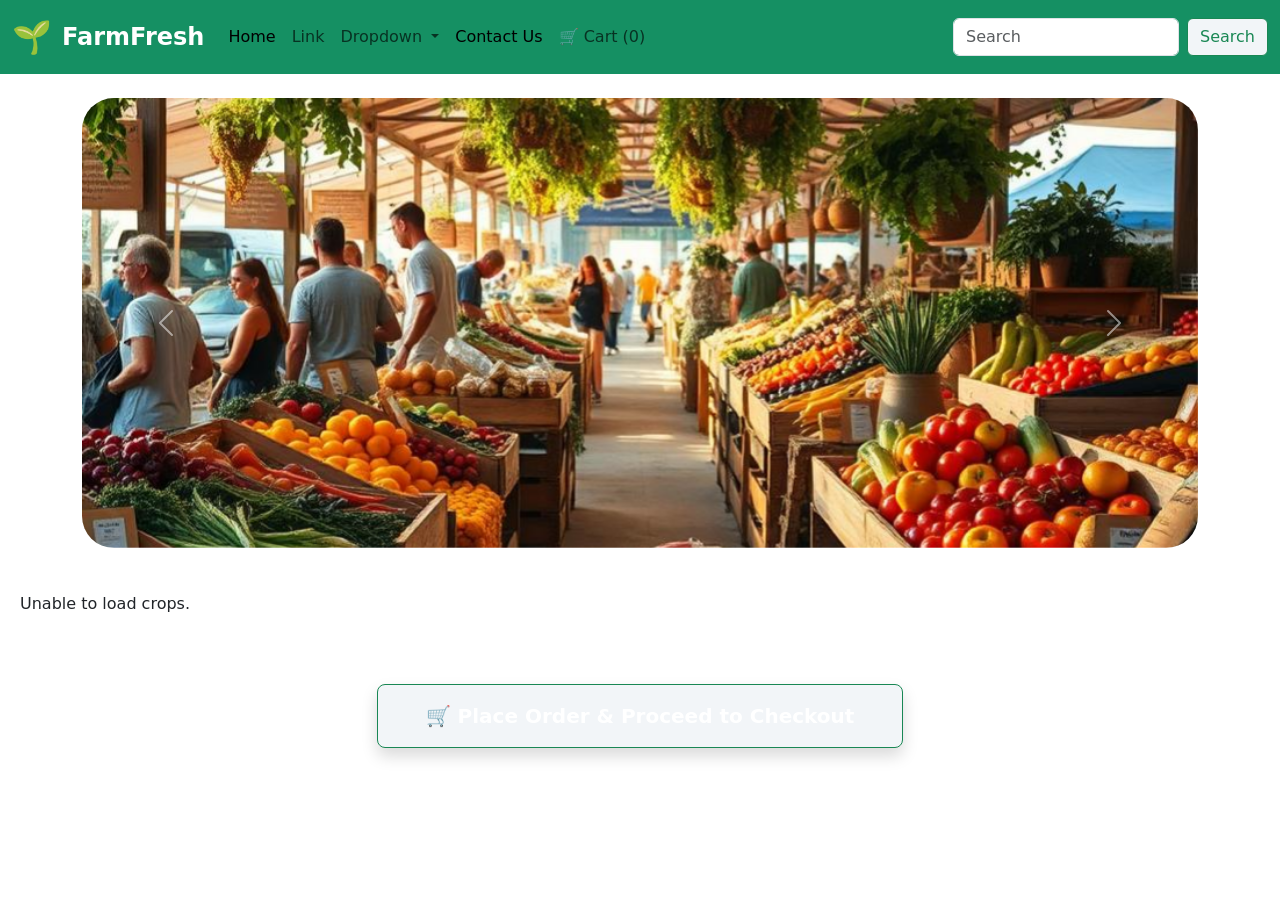
<file: frontend/index.html>
<!DOCTYPE html>
<html lang="en">
<head>
    <meta charset="UTF-8">
    <meta name="viewport" content="width=device-width, initial-scale=1.0">
    <title>Home Page</title>
    <!-- Favicon Added -->
    <link rel="icon" type="image/x-icon" href="https://cdn-icons-png.flaticon.com/512/2909/2909895.png">
    <link href="https://cdn.jsdelivr.net/npm/bootstrap@5.3.0/dist/css/bootstrap.min.css" rel="stylesheet">
    <link rel="stylesheet" href="index.css">
</head>
<body>
    
<nav class="navbar navbar-expand-lg bg-body-tertiary">
  <div class="container-fluid">
    <a class="navbar-brand d-flex align-items-center" href="index.html">
      <span class="logo-icon">🌱</span>
      <span class="brand-name">FarmFresh</span>
    </a>
    <button class="navbar-toggler" type="button" data-bs-toggle="collapse" data-bs-target="#navbarSupportedContent" aria-controls="navbarSupportedContent" aria-expanded="false" aria-label="Toggle navigation">
      <span class="navbar-toggler-icon"></span>
    </button>
    <div class="collapse navbar-collapse" id="navbarSupportedContent">
      <ul class="navbar-nav me-auto mb-2 mb-lg-0">
        <li class="nav-item">
          <a class="nav-link active" aria-current="page" href="index.html">Home</a>
        </li>
        <li class="nav-item">
          <a class="nav-link" href="#">Link</a>
        </li>
        <li class="nav-item dropdown">
          <a class="nav-link dropdown-toggle" href="#" role="button" data-bs-toggle="dropdown" aria-expanded="false">
            Dropdown
          </a>
          <ul class="dropdown-menu">
            <li><a class="dropdown-item" href="#">Action</a></li>
            <li><a class="dropdown-item" href="#">Another action</a></li>
            <li><hr class="dropdown-divider"></li>
            <li><a class="dropdown-item" href="#">Something else here</a></li>
          </ul>
        </li>
        <li class="nav-item">
          <a class="nav-link active" aria-current="page" href="contact.html">Contact Us</a>
        </li>
        <li>
        <a href="cart.html" class="nav-link cart-icon">🛒 Cart (<span id="cart-count">0</span>)</a>
        </li>
      </ul>
      <form class="d-flex" role="search">
        <input class="form-control me-2" type="search" placeholder="Search" aria-label="Search"/>
        <button class="btn btn-outline-success" type="submit">Search</button>
      </form>
    </div>
  </div>
</nav>
    <div class="container my-4">
      <div id="carouselStacked" class="carousel slide" data-bs-ride="carousel">
         <div class="carousel-inner rounded-5 overflow-hidden">

            <div class="carousel-item active">
                <img src="./images/slide1.png"
                     class="d-block w-100"
                     alt="Fresh agricultural produce">
            </div>

            <div class="carousel-item">
                <img src="./images/slide2.png"
                     class="d-block w-100"
                     alt="Farm fresh produce">
            </div>

            <div class="carousel-item">
                <img src="./images/slide3.png"
                     class="d-block w-100"
                     alt="Fresh vegetables">
            </div>

            <div class="carousel-item">
                <img src="./images/slide4.png"
                     class="d-block w-100"
                     alt="Agricultural marketplace">
            </div>

        </div>
      <button class="carousel-control-prev"
                type="button"
                data-bs-target="#carouselStacked"
                data-bs-slide="prev">

            <span class="carousel-control-prev-icon"
                  aria-hidden="true"></span>

            <span class="visually-hidden">
                Previous
            </span>

        </button>
      <button class="carousel-control-next"
                type="button"
                data-bs-target="#carouselStacked"
                data-bs-slide="next">

            <span class="carousel-control-next-icon"
                  aria-hidden="true"></span>
            <span class="visually-hidden">
                Next
            </span>
        </button>
      </div>
    </div>
    </div>
   <div class="cardcontainer" id="crop-list">
    <p>Loading crops...</p>
    </div>
    <script src="https://cdn.jsdelivr.net/npm/bootstrap@5.3.0/dist/js/bootstrap.bundle.min.js"></script>
    <script src="index.js"></script>
    <!-- Quick Checkout / Order Placing Button Added -->
<div class="text-center my-5">
    <button onclick="alert('🎉 Order Placed Successfully! Your order has been sent to the farmer queue for processing.')" class="btn btn-success btn-lg px-5 py-3 shadow fw-bold">
        🛒 Place Order & Proceed to Checkout
    </button>
</div>
  </body>
</html>
</file>
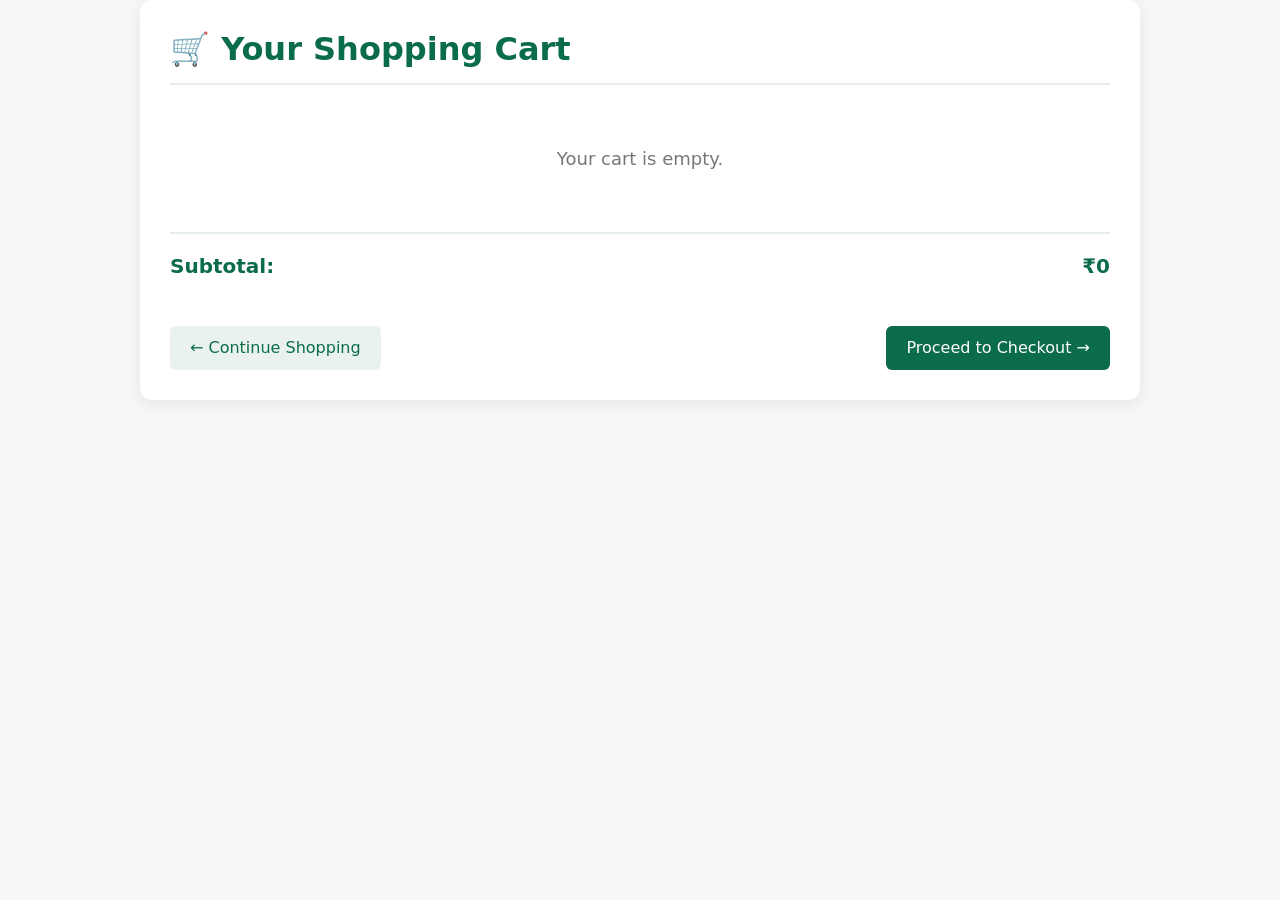
<file: frontend/cart.html>
<!DOCTYPE html>
<html lang="en">
<head>
    <meta charset="UTF-8">
    <meta name="viewport" content="width=device-width, initial-scale=1.0">
    <title>Cart</title>
    <link rel="stylesheet" href="https://cdn.jsdelivr.net/npm/bootstrap@5.3.0/dist/css/bootstrap.min.css">
    <link rel="stylesheet" href="index.css">
</head>
<body>
<div class="cart-page">
    <div class="cart-container">
        <h2 class="cart-heading">🛒 Your Shopping Cart</h2>
        <div id="cart-items">
            <p class="empty-cart">Your cart is empty.</p>
        </div>
        <div class="cart-subtotal-section">
            <h5>Subtotal:</h5>
            <h5 id="cart-subtotal">₹0</h5>
        </div>
        <div class="cart-buttons">
            <a href="index.html" class="continue-shopping">
                ← Continue Shopping
            </a>
            <a href="#" class="checkout-button">
                Proceed to Checkout →
            </a>
        </div>
    </div>
</div>
    <script src="index.js"></script>
</body>
</html>
</file>
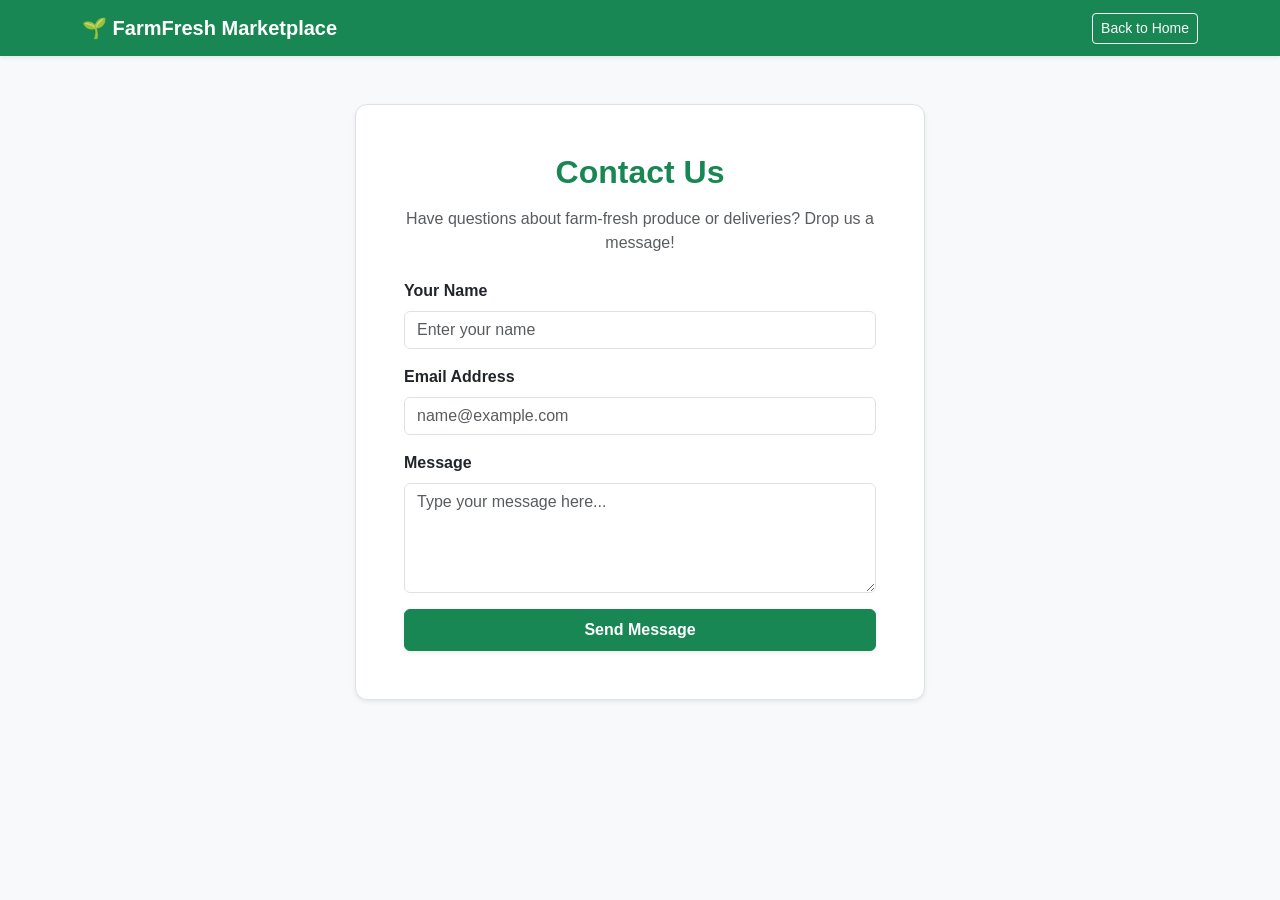
<file: frontend/contact.html>
<!DOCTYPE html>
<html lang="en">
<head>
    <meta charset="UTF-8">
    <meta name="viewport" content="width=device-width, initial-scale=1.0">
    <title>Contact Us - FarmFresh Marketplace</title>
    <!-- Bootstrap CSS -->
    <link href="https://cdn.jsdelivr.net/npm/bootstrap@5.3.0/dist/css/bootstrap.min.css" rel="stylesheet">
    <!-- Dedicated Contact CSS -->
    <link rel="stylesheet" href="contact.css">
</head>
<body class="bg-light">

    <!-- Simple Navbar -->
    <nav class="navbar navbar-dark bg-success shadow-sm">
        <div class="container">
            <a class="navbar-brand fw-bold" href="index.html">🌱 FarmFresh Marketplace</a>
            <a href="index.html" class="btn btn-outline-light btn-sm">Back to Home</a>
        </div>
    </nav>

    <!-- Contact Form Section -->
    <div class="container my-5">
        <div class="row justify-content-center">
            <div class="col-md-6 bg-white p-5 rounded shadow-sm border">
                <h2 class="mb-3 text-success fw-bold text-center">Contact Us</h2>
                <p class="text-muted text-center mb-4">Have questions about farm-fresh produce or deliveries? Drop us a message!</p>
                
                <form id="contactForm">
                    <div class="mb-3">
                        <label class="form-label fw-semibold">Your Name</label>
                        <input type="text" id="userName" class="form-control" required placeholder="Enter your name">
                    </div>
                    <div class="mb-3">
                        <label class="form-label fw-semibold">Email Address</label>
                        <input type="email" id="userEmail" class="form-control" required placeholder="name@example.com">
                    </div>
                    <div class="mb-3">
                        <label class="form-label fw-semibold">Message</label>
                        <textarea id="userMessage" class="form-control" rows="4" required placeholder="Type your message here..."></textarea>
                    </div>
                    <button type="submit" class="btn btn-success w-100 py-2 fw-bold shadow-sm">Send Message</button>
                </form>
            </div>
        </div>
    </div>

    <!-- Dedicated Contact JS -->
    <script src="contact.js"></script>
</body>
</html>
</file>
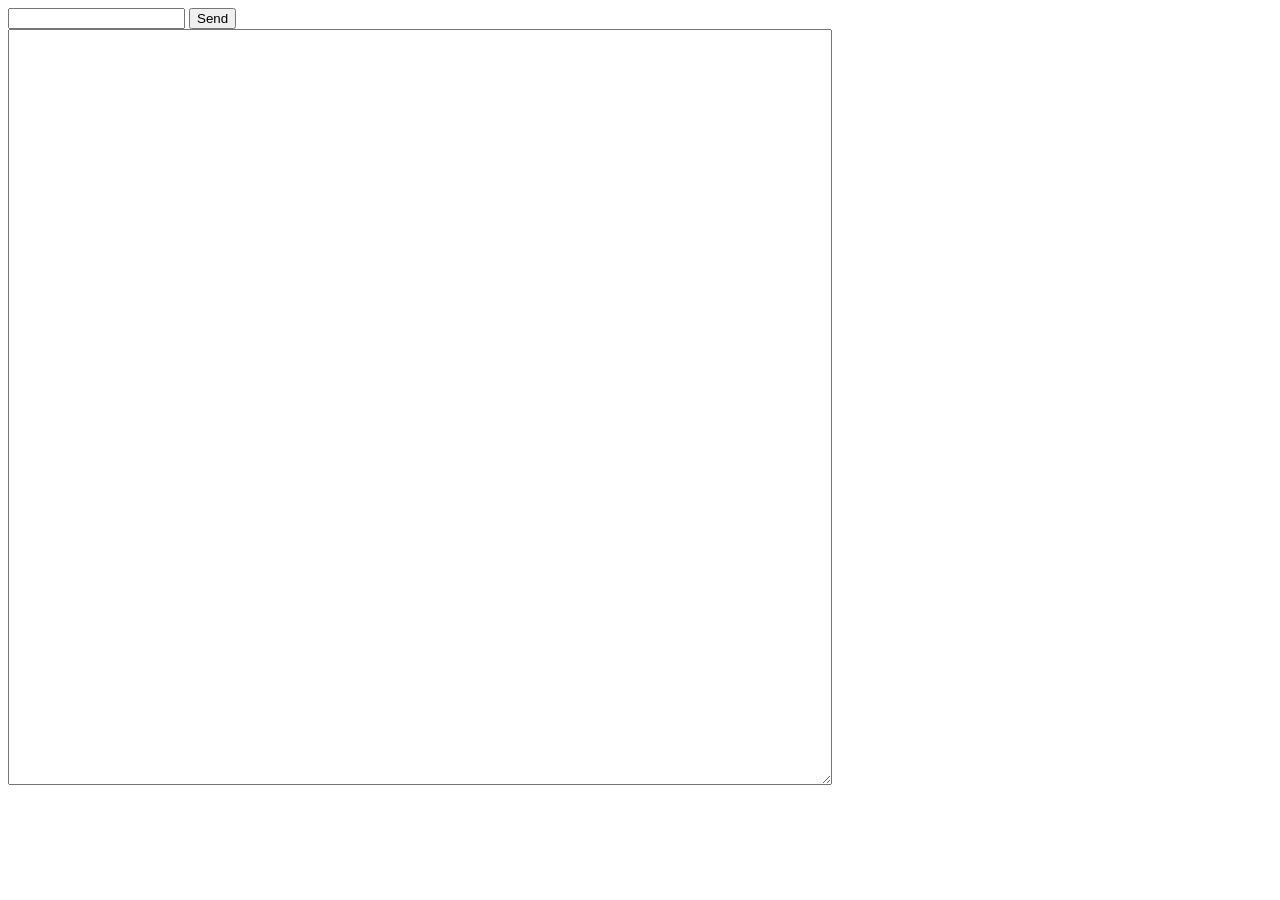
<file: libraries/Crow/examples/websocket/templates/ws.html>
<!doctype html>
<html>
<head>
    <script src="https://code.jquery.com/jquery-3.1.0.min.js"></script>
</head>
<body>
    <input id="msg" type="text"></input>
    <button id="send">
        Send
    </button><BR>
    <textarea id="log" cols=100 rows=50>
    </textarea>
    <script>
var sock = new WebSocket("ws://{{servername}}:40080/ws");

sock.onopen = ()=>{
    console.log('open')
}
sock.onerror = (e)=>{
    console.log('error',e)
}
sock.onclose = (e)=>{
    console.log('close', e)
}
sock.onmessage = (e)=>{
    $("#log").val(
            e.data +"\n" + $("#log").val());
}
$("#msg").keypress(function(e){
    if (e.which == 13)
    {
    sock.send($("#msg").val());
    $("#msg").val("");
    }
});
$("#send").click(()=>{
    sock.send($("#msg").val());
    $("#msg").val("");
});
    </script>
</body>
</html>
</file>
<file: frontend/index.css>
.carousel-inner img
{
    height: 450px; 
    object-fit: cover;
}
.navbar
{
    background-color: rgb(21, 144, 99) !important;
}
.navbar .nav-link:hover {
    color: rgb(229, 241, 229) !important;
}
.card
{
    width: 280px;
    margin-left: 130px;
}
.cardcontainer
{
    display: flex;
    gap: 20px;
    flex-wrap: wrap;
    padding: 20px;
}
.card:hover
{
    transform: translateY(-5px);
}
.card img
{
    width: 100%;
    height: 200px;
    object-fit: cover;
}
.card .btn
{
    background-color: rgb(11,108,73);
    color: white;
    border: none;
}
.card .btn:hover
{
    background-color: rgb(8,82,56);
}
.btn
{
    background-color: rgb(242, 245, 248);
}
.logo-icon
{
    font-size: 32px;
    margin-right: 10px;
}
.brand-name
{
    color: white;
    font-size: 24px;
    font-weight: bold;
}
.cart-page
{
    background-color: #f5f8f6;
    min-height: 100vh;
    padding: 40px , 20px;
}
.cart-container
{
    max-width: 1000px;
    margin: 0 auto;
    background-color: white;
    padding: 30px;
    border-radius: 12px;
    box-shadow:  0 4px 15px rgba(0, 0, 0, 0.08);
}
.cart-heading {
    color: rgb(11, 108, 73);
    font-weight: bold;
    margin-bottom: 25px;
    border-bottom: 2px solid #e5eee9;
    padding-bottom: 15px;
}

.cart-item {
    display: flex;
    justify-content: space-between;
    align-items: center;
    gap: 20px;
    padding: 20px;
    margin-bottom: 15px;
    border: 1px solid #e0e8e3;
    border-radius: 10px;
    background-color: #ffffff;
}

.cart-item h5 {
    color: rgb(11, 108, 73);
    font-weight: bold;
    margin-bottom: 10px;
}

.cart-item p {
    margin-bottom: 6px;
    color: #555;
}

.cart-item .item-total {
    font-weight: bold;
    color: #222;
}

.cart-item .remove-item {
    background-color: #dc3545;
    color: white;
    border: none;
    padding: 8px 15px;
    border-radius: 6px;
    cursor: pointer;
}

.cart-item .remove-item:hover {
    background-color: #bb2d3b;
}

.cart-subtotal-section {
    display: flex;
    justify-content: space-between;
    align-items: center;
    margin-top: 25px;
    padding: 20px 0;
    border-top: 2px solid #e5eee9;
}

.cart-subtotal-section h5 {
    font-weight: bold;
    color: rgb(11, 108, 73);
}

.cart-buttons {
    display: flex;
    justify-content: space-between;
    gap: 15px;
    margin-top: 20px;
}

.cart-buttons a {
    text-decoration: none;
    padding: 10px 20px;
    border-radius: 6px;
    font-weight: 500;
}

.continue-shopping {
    background-color: #e9f2ed;
    color: rgb(11, 108, 73);
}

.continue-shopping:hover {
    background-color: #d5e6dc;
}

.checkout-button {
    background-color: rgb(11, 108, 73);
    color: white;
}

.checkout-button:hover {
    background-color: #084f36;
    color: white;
}

.empty-cart {
    text-align: center;
    color: #777;
    padding: 35px 10px;
    font-size: 18px;
}

@media (max-width: 600px) {
    .cart-container {
        padding: 20px 15px;
    }

    .cart-item {
        flex-direction: column;
        align-items: flex-start;
    }

    .cart-buttons {
        flex-direction: column;
    }

    .cart-buttons a {
        text-align: center;
    }
}
</file>
<file: frontend/contact.css>
/* Dedicated styling for contact.html */
body {
    font-family: 'Segoe UI', Tahoma, Geneva, Verdana, sans-serif;
}

.card, .border {
    border-radius: 12px !important;
}

.btn-success {
    transition: all 0.2s ease-in-out;
}

.btn-success:hover {
    background-color: #198754;
    transform: translateY(-1px);
}
</file>
